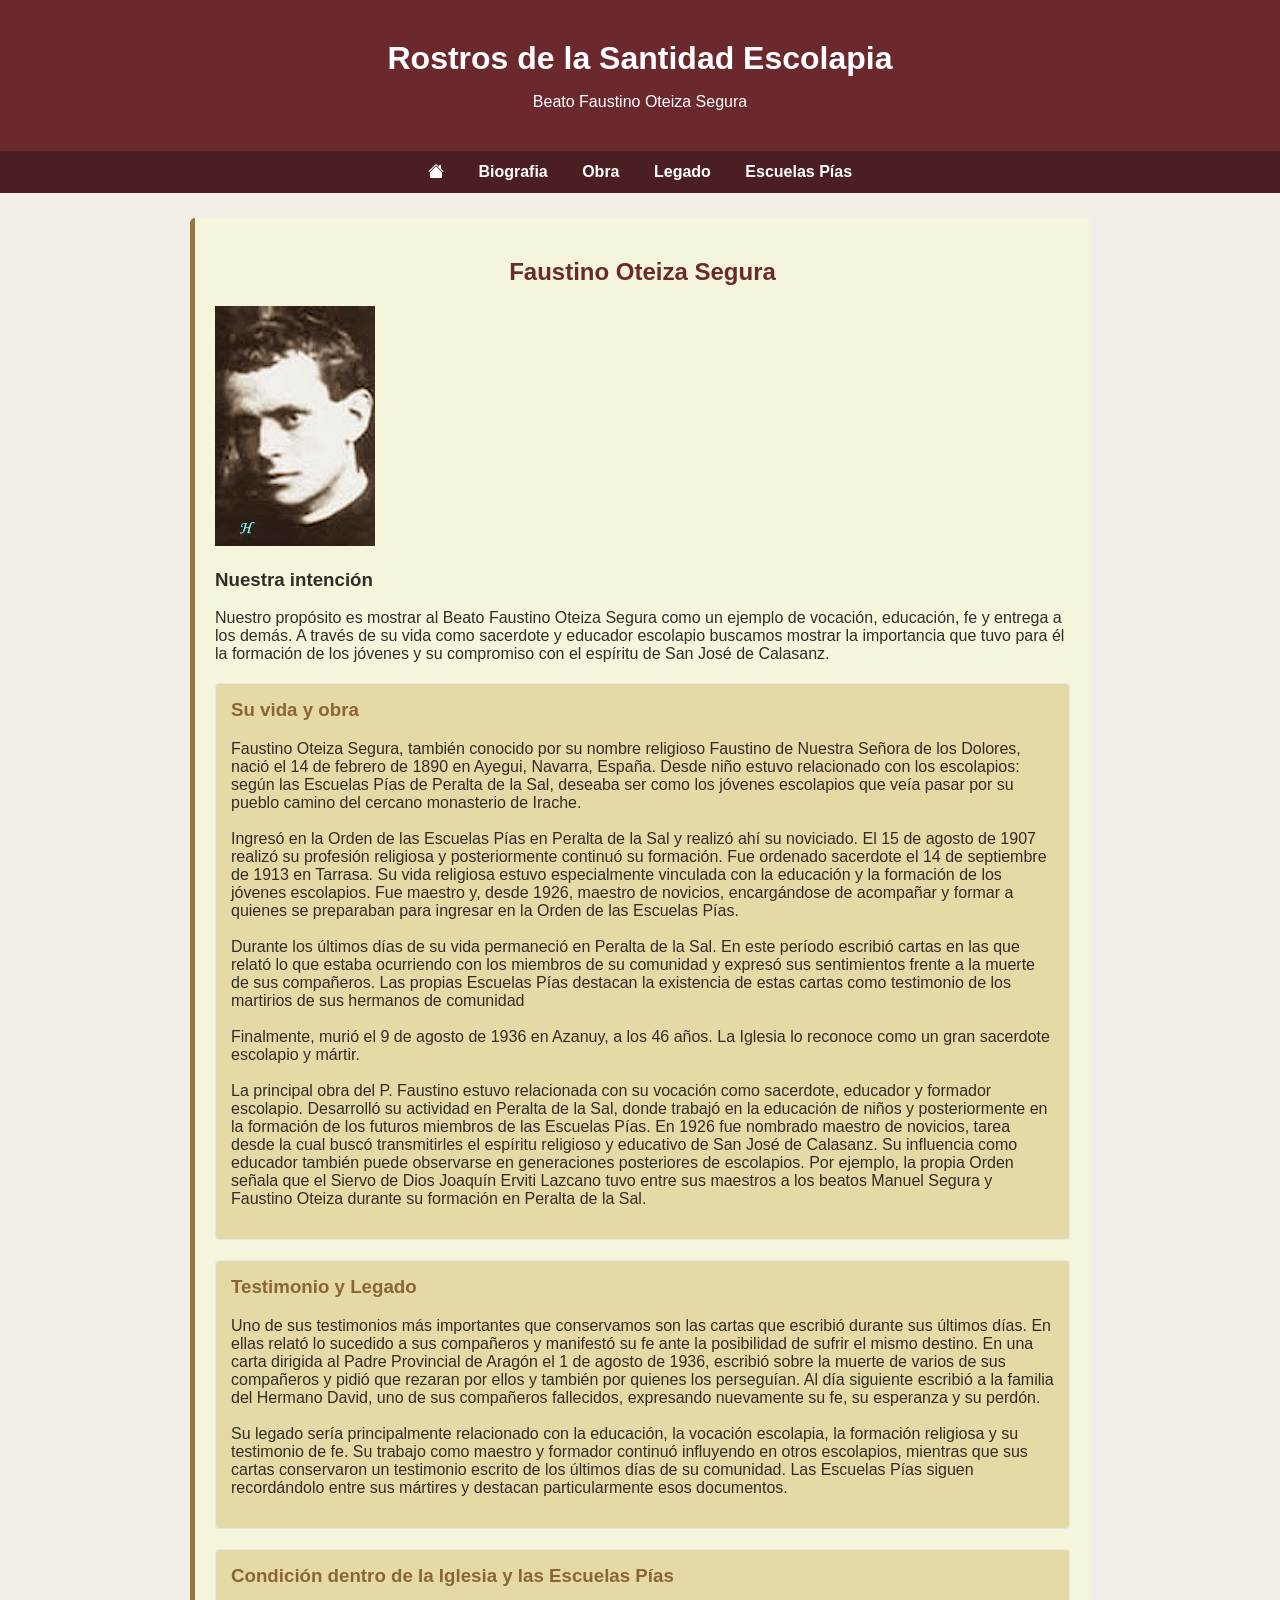
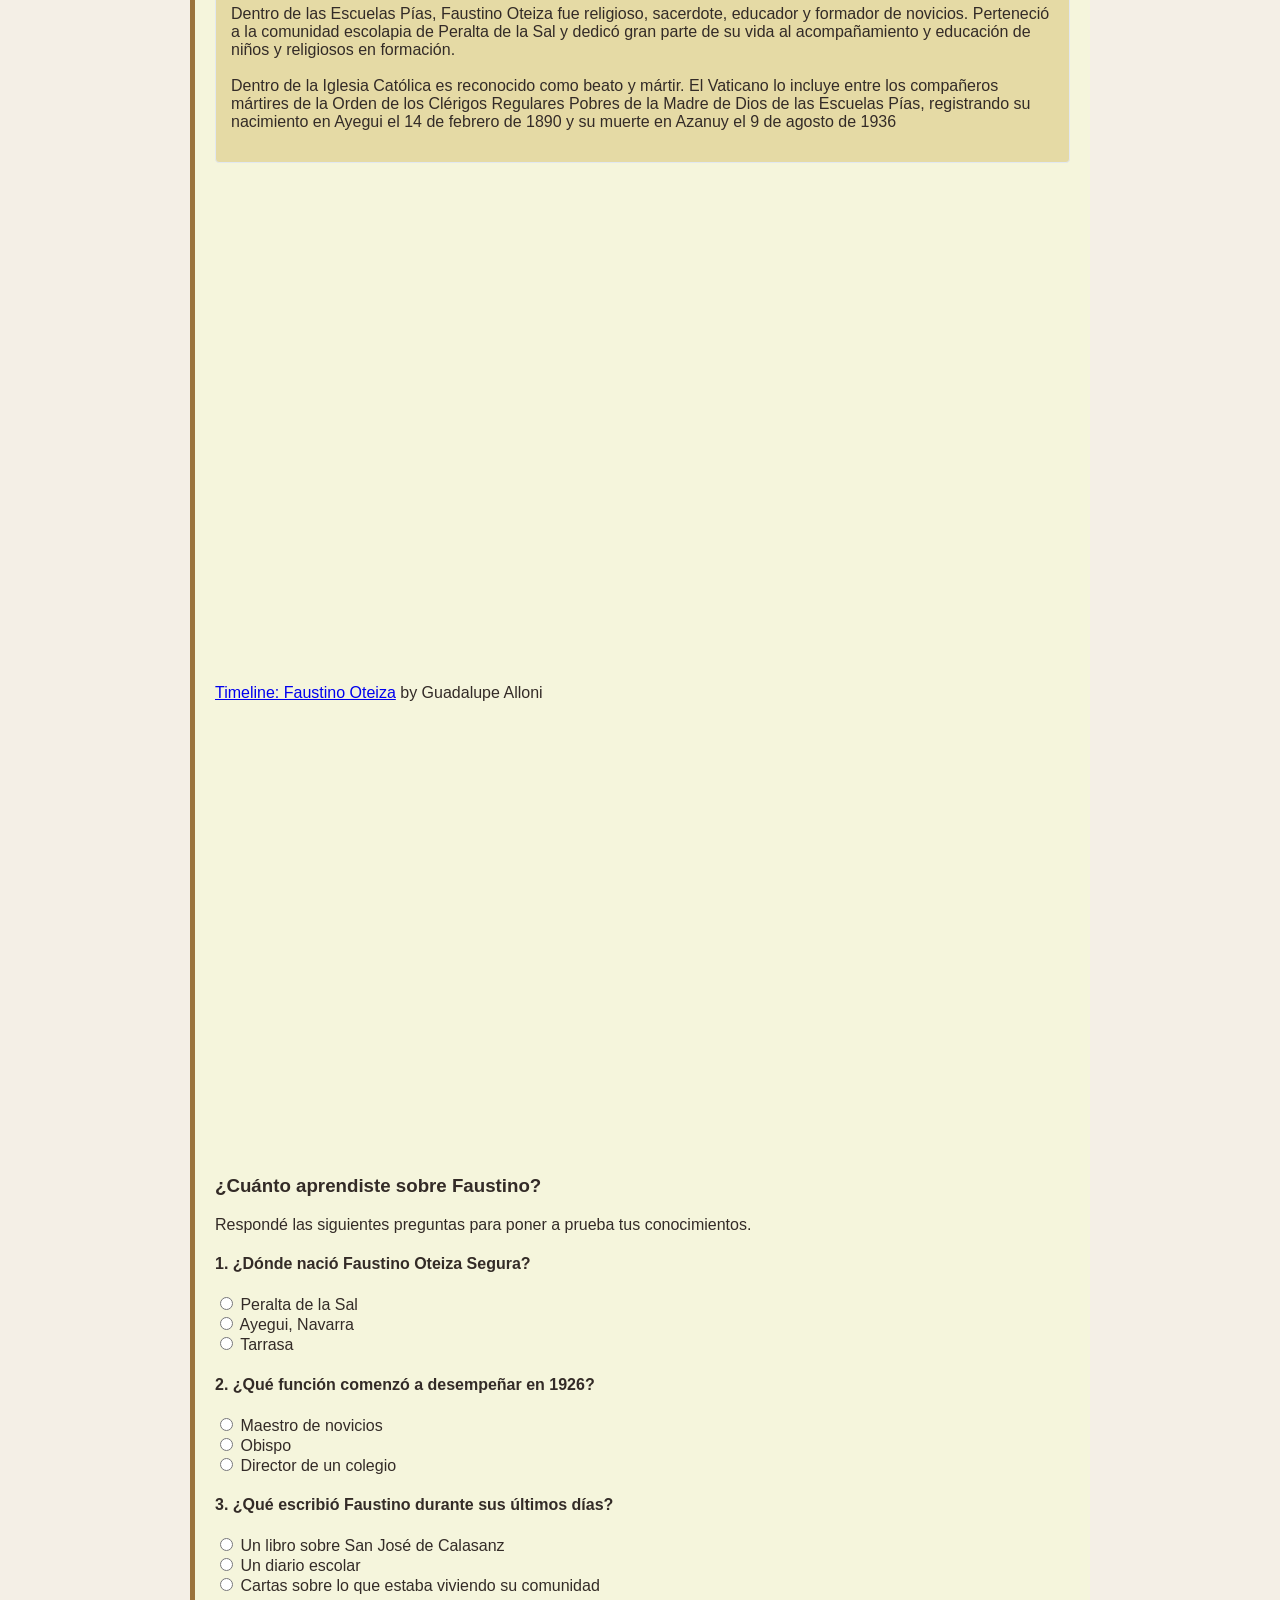
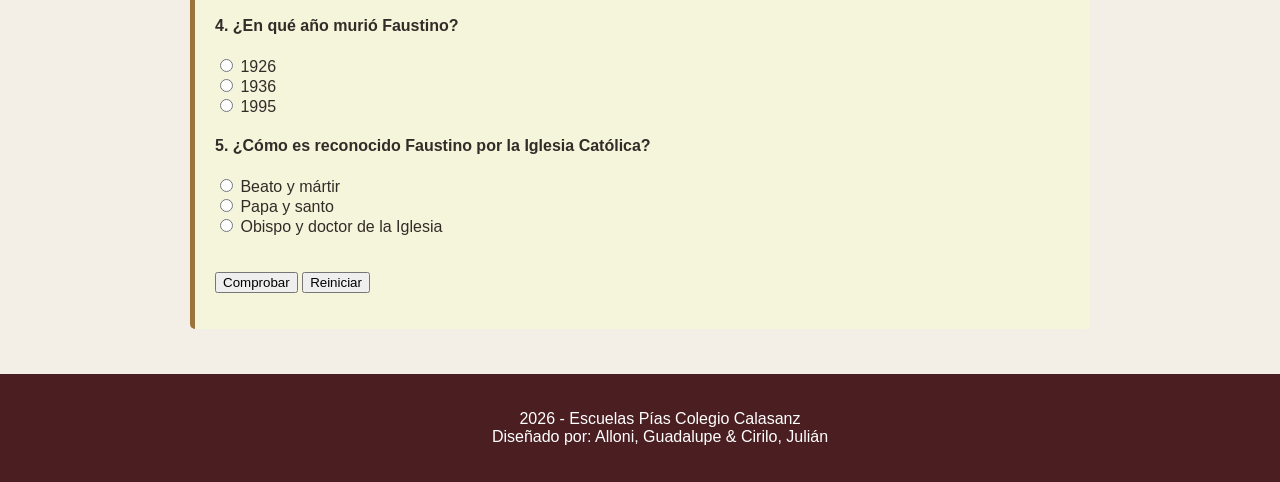
<file: index.html>
<!DOCTYPE html>
<html lang="es">
<head>
    <meta charset="UTF-8">
    <meta http-equiv="X-UA-Compatible" content="IE=edge">
    <meta name="viewport" content="width=device-width, initial-scale=1.0">
    <link rel="stylesheet" href="https://cdn.jsdelivr.net/npm/bootstrap-icons@1.13.1/font/bootstrap-icons.min.css">
    <title>Rostros de la Santidad Escolapia</title>
    <link rel="stylesheet" href="styles.css">
</head>
<body>
    <header>
        <h1>Rostros de la Santidad Escolapia</h1>
        <p>Beato Faustino Oteiza Segura</p>
    </header>
    <nav>
       <ul> 
        <li><a href="#inicio"><i class="bi bi-house-fill"></i></a></li>
        <li><a href="#biografia">Biografia</a></li>
        <li><a href="#obra">Obra</a></li>
        <li><a href="#legado">Legado</a></li>
        <li><a href="#escuelas">Escuelas Pías</a></li>
    </ul>
    </nav>
    <main>
        <section>
          <div class="card">
            <h2>Faustino Oteiza Segura</h2>
            <img src="img/Faustino Oteiza Segura.jpg" alt="Beato Faustino Oteiza Segura">
            <h3>Nuestra intención</h3>
            <p>Nuestro propósito es mostrar al Beato Faustino Oteiza Segura
                como un ejemplo de vocación, educación, fe y entrega a los demás.
                A través de su vida como sacerdote y educador escolapio buscamos
                mostrar la importancia que tuvo para él la formación de los
                jóvenes y su compromiso con el espíritu de San José de Calasanz.</p>
              </div>
            <article id="biografía">
              <div class="card">
                <h3>Su vida y obra</h3>
                <p>Faustino Oteiza Segura, también conocido por su nombre religioso Faustino de Nuestra Señora de los Dolores, nació el 14 de febrero de 1890 en Ayegui, Navarra, España. Desde niño estuvo relacionado con los escolapios: según las Escuelas Pías de Peralta de la Sal, deseaba ser como los jóvenes escolapios que veía pasar por su pueblo camino del cercano monasterio de Irache. <br>
                  <br>
Ingresó en la Orden de las Escuelas Pías en Peralta de la Sal y realizó ahí su noviciado. El 15 de agosto de 1907 realizó su profesión religiosa y posteriormente continuó su formación. Fue ordenado sacerdote el 14 de septiembre de 1913 en Tarrasa. Su vida religiosa estuvo especialmente vinculada con la educación y la formación de los jóvenes escolapios. Fue maestro y, desde 1926, maestro de novicios, encargándose de acompañar y formar a quienes se preparaban para ingresar en la Orden de las Escuelas Pías. <br>
<br>
Durante los últimos días de su vida permaneció en Peralta de la Sal. En este período escribió cartas en las que relató lo que estaba ocurriendo con los miembros de su comunidad y expresó sus sentimientos frente a la muerte de sus compañeros. Las propias Escuelas Pías destacan la existencia de estas cartas como testimonio de los martirios de sus hermanos de comunidad <br>
<br>
Finalmente, murió el 9 de agosto de 1936 en Azanuy, a los 46 años. La Iglesia lo reconoce como un gran sacerdote escolapio y mártir. <br>
<br>
La principal obra del P. Faustino estuvo relacionada con su vocación como sacerdote, educador y formador escolapio. Desarrolló su actividad en Peralta de la Sal, donde trabajó en la educación de niños y posteriormente en la formación de los futuros miembros de las Escuelas Pías. En 1926 fue nombrado maestro de novicios, tarea desde la cual buscó transmitirles el espíritu religioso y educativo de San José de Calasanz. Su influencia como educador también puede observarse en generaciones posteriores de escolapios. Por ejemplo, la propia Orden señala que el Siervo de Dios Joaquín Erviti Lazcano tuvo entre sus maestros a los beatos Manuel Segura y Faustino Oteiza durante su formación en Peralta de la Sal. <br>

</p>
</div>
</article>
            <article id="legado">
              <div class="card">
                <h3>Testimonio y Legado</h3>
                <p>Uno de sus testimonios más importantes que conservamos son las cartas que escribió durante sus últimos días. En ellas relató lo sucedido a sus compañeros y manifestó su fe ante la posibilidad de sufrir el mismo destino. En una carta dirigida al Padre Provincial de Aragón el 1 de agosto de 1936, escribió sobre la muerte de varios de sus compañeros y pidió que rezaran por ellos y también por quienes los perseguían. Al día siguiente escribió a la familia del Hermano David, uno de sus compañeros fallecidos, expresando nuevamente su fe, su esperanza y su perdón. <br>
<br>Su legado sería principalmente relacionado con la educación, la vocación escolapia, la formación religiosa y su testimonio de fe. Su trabajo como maestro y formador continuó influyendo en otros escolapios, mientras que sus cartas conservaron un testimonio escrito de los últimos días de su comunidad. Las Escuelas Pías siguen recordándolo entre sus mártires y destacan particularmente esos documentos.
 </p>
</div>
            </article>
            <article id="escuelas">
              <div class="card">
              <h3>Condición dentro de la Iglesia y las Escuelas Pías</h3>
              <p>Dentro de las Escuelas Pías, Faustino Oteiza fue religioso, sacerdote, educador y formador de novicios. Perteneció a la comunidad escolapia de Peralta de la Sal y dedicó gran parte de su vida al acompañamiento y educación de niños y religiosos en formación. <br>
<br>Dentro de la Iglesia Católica es reconocido como beato y mártir. El Vaticano lo incluye entre los compañeros mártires de la Orden de los Clérigos Regulares Pobres de la Madre de Dios de las Escuelas Pías, registrando su nacimiento en Ayegui el 14 de febrero de 1890 y su muerte en Azanuy el 9 de agosto de 1936</p>
           </div>
          </article>
           <div class="canva">
    <iframe 
        src="https://www.canva.com/design/DAHapkrJw9M/B_siKnORQxcwMe_lcczZKw/view?embed"
        loading="lazy"
        allowfullscreen>
    </iframe>
</div>
<a href="https:&#x2F;&#x2F;www.canva.com&#x2F;design&#x2F;DAHapkrJw9M&#x2F;B_siKnORQxcwMe_lcczZKw&#x2F;view?utm_content=DAHapkrJw9M&amp;utm_campaign=designshare&amp;utm_medium=embeds&amp;utm_source=link" target="_blank" rel="noopener">Timeline: Faustino Oteiza</a> by Guadalupe Alloni
<iframe src="https://www.google.com/maps/embed?pb=!1m18!1m12!1m3!1d9869.416450619909!2d-2.0490094051512706!3d42.65722155375363!2m3!1f0!2f0!3f0!3m2!1i1024!2i768!4f13.1!3m3!1m2!1s0xd5071a5a1e60db7%3A0xe2f2ec6edcbe2bb0!2sAyegui%2C%20Navarra%2C%20Espa%C3%B1a!5e0!3m2!1ses-419!2sar!4v1794434840364!5m2!1ses-419!2sar" width="600" height="450" style="border:0;" allowfullscreen="" loading="lazy" referrerpolicy="strict-origin-when-cross-origin"></iframe>
        
<div class="card">

    <h3>¿Cuánto aprendiste sobre Faustino?</h3>
    <p>Respondé las siguientes preguntas para poner a prueba tus conocimientos.</p>

    <h4>1. ¿Dónde nació Faustino Oteiza Segura?</h4>
    <input type="radio" name="p1" value="a"> Peralta de la Sal<br>
    <input type="radio" name="p1" value="b"> Ayegui, Navarra<br>
    <input type="radio" name="p1" value="c"> Tarrasa<br>

    <h4>2. ¿Qué función comenzó a desempeñar en 1926?</h4>
    <input type="radio" name="p2" value="a"> Maestro de novicios<br>
    <input type="radio" name="p2" value="b"> Obispo<br>
    <input type="radio" name="p2" value="c"> Director de un colegio<br>

    <h4>3. ¿Qué escribió Faustino durante sus últimos días?</h4>
    <input type="radio" name="p3" value="a"> Un libro sobre San José de Calasanz<br>
    <input type="radio" name="p3" value="b"> Un diario escolar<br>
    <input type="radio" name="p3" value="c"> Cartas sobre lo que estaba viviendo su comunidad<br>

    <h4>4. ¿En qué año murió Faustino?</h4>
    <input type="radio" name="p4" value="a"> 1926<br>
    <input type="radio" name="p4" value="b"> 1936<br>
    <input type="radio" name="p4" value="c"> 1995<br>

    <h4>5. ¿Cómo es reconocido Faustino por la Iglesia Católica?</h4>
    <input type="radio" name="p5" value="a"> Beato y mártir<br>
    <input type="radio" name="p5" value="b"> Papa y santo<br>
    <input type="radio" name="p5" value="c"> Obispo y doctor de la Iglesia<br>

    <br><br>

    <button id="comprobar" type="button">Comprobar</button>
    <button id="reiniciar" type="button">Reiniciar</button>

    <p id="resultado"></p>

</div>
</section>
    </main>
    <footer>
        <p>2026 - Escuelas Pías Colegio Calasanz <br> Diseñado por: Alloni, Guadalupe & Cirilo, Julián</p>
    </footer>
    <script src="proyecto.js"></script>
</body>
</html>
</file>
<file: styles.css>
body {
        font-family: 'Segoe UI', Tahoma, Geneva, Verdana, sans-serif;
        background-color: #f4efe6;
        color: #332b27;
        margin: 0;
        padding: 0;
      }
      header {
        background-color: #6b292d;
        color: white;
        text-align: center;
        padding: 40px;
      }
      header h1 {
        margin: 0;
      }
      header p {
        margin-bottom: 0;
      }
      nav {
        background-color: #4b1f22;
        padding: 12px;
      }
      nav ul {
        list-style-type: none;
        margin: 0;
        padding: 0;
        text-align: center;
      }
      nav ul li {
        display: inline;
        margin: 0 15px;
      }
      nav ul li a {
        color: white;
        text-decoration: none;
        font-weight: bold;
      }      
      main {
        padding: 25px;
        max-width: 900px;
        margin: 0 auto;
      }      
      section {
        background-color: beige;
        border-left: 5px solid #9a733d;
        padding: 20px;
        margin-bottom: 20px;
        border-radius: 5px;
      }     
      section h2 {
        color: #6b292d;
        text-align: center;
      }
      article {
        background-color: rgb(229, 218, 165);
        border: 1px solid #e2e8f0;
        padding: 15px;
        margin-top: 20px;
        border-radius: 4px;
      }
      article h3  {
        color: #8a6535;
        margin-top: 0;
      }
      footer {
        background-color: #4b1f22;
        text-align: center;
        padding: 20px;
        bottom: 0;
        width: 100%;
        color: white;
      }
.canva {
    position: relative;
    width: 100%;
    height: 0;
    padding-top: 56.25%;
    margin-top: 20px;
    margin-bottom: 20px;
    overflow: hidden;
    border-radius: 8px;
}

.canva iframe {
    position: absolute;
    width: 100%;
    height: 100%;
    top: 0;
    left: 0;
    border: none;
}
</file>
